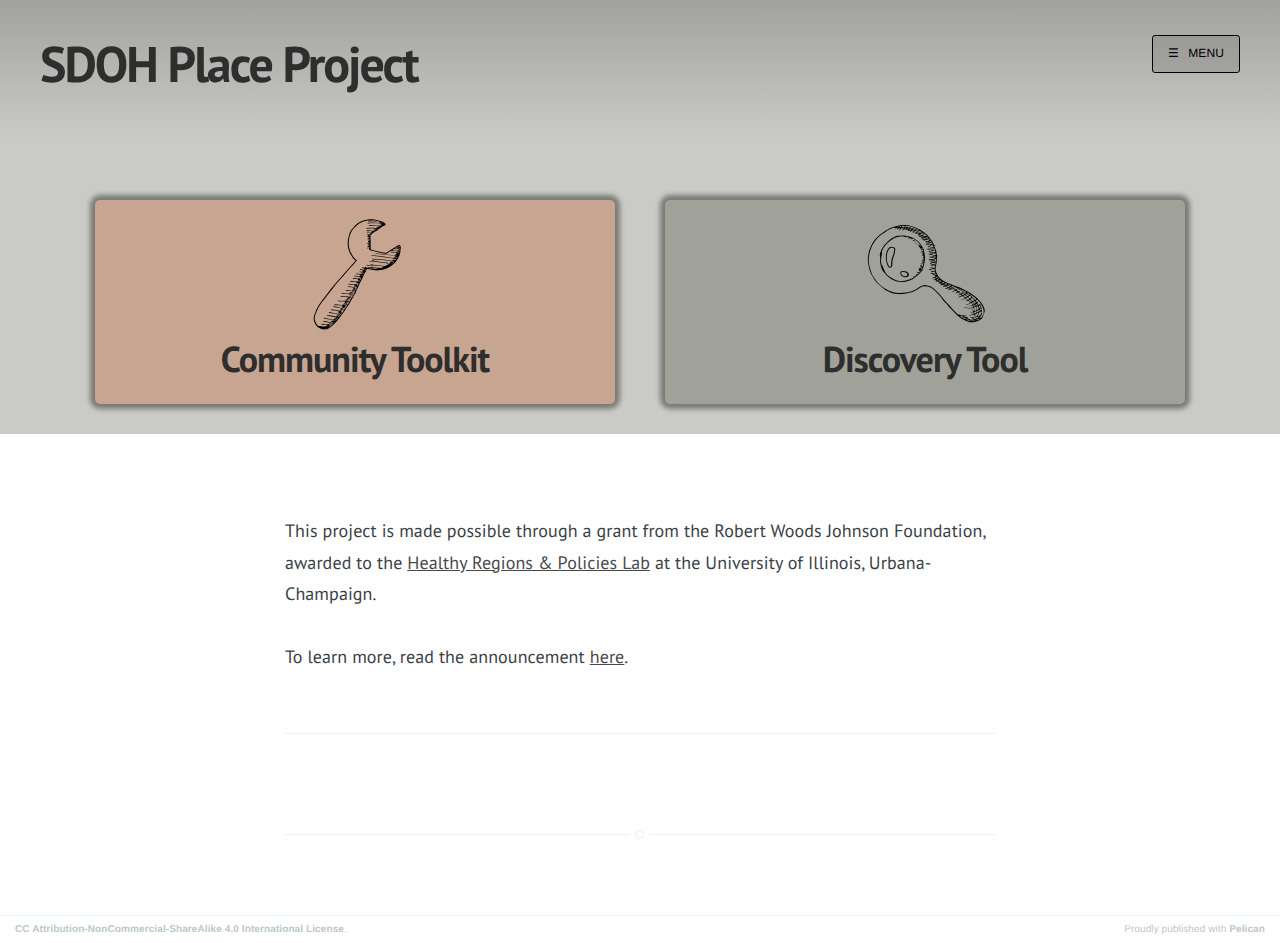
<file: index.html>
<!DOCTYPE html>
<html lang="en">
<head>
    <meta charset="utf-8">
    <title>Home</title>
    <link rel="stylesheet" type="text/css" href="https://healthyregions.github.io/sdohplace/theme/css/screen.min.css">
    <link rel="stylesheet" type="text/css" href="https://healthyregions.github.io/sdohplace/theme/css/highlight.min.css">
    <link rel="stylesheet" type="text/css" href="https://healthyregions.github.io/sdohplace/theme/css/main.css">
    <link rel="preconnect" href="https://fonts.gstatic.com" crossorigin>
    <link href="https://fonts.googleapis.com/css2?family=PT+Sans:ital,wght@0,400;0,700;1,400&display=swap" rel="stylesheet"> 
    <link rel="publisher" href="">

    <meta http-equiv="content-type" content="text/html;charset=utf-8">
    <meta name="apple-mobile-web-app-status-bar-style" content="black-translucent"/>
    <meta name="apple-mobile-web-app-capable" content="yes"/>
    <meta name="application-name" content="SDOH Place"/>
    <meta name="msapplication-starturl" content="http:https://healthyregions.github.io/sdohplace"/>
    <meta name="msapplication-tooltip" content=""/>
    <meta name="msapplication-window" content="width=1024;height=768"/>
    <meta name="msapplication-task" content="name=SDOH Place;action-uri=http:https://healthyregions.github.io/sdohplace;icon-uri=https://healthyregions.github.io/sdohplace/theme/images/favicon.ico"/>
    <meta name="msapplication-TileImage" content="https://healthyregions.github.io/sdohplace/theme/images/apple-touch-icon-144x144.png"/>
    <meta name="msapplication-TileColor" content="#1F1F21"/>
    <meta http-equiv="X-UA-Compatible" content="IE=edge,chrome=1">
    <meta http-equiv="imagetoolbar" content="no">
    <meta http-equiv="pragma" content="cache">
    <meta http-equiv="cache-control" content="cache">
    <meta http-equiv="vary" content="content-language">
    <meta http-equiv="Cache-control" content="max-age=2592000, public">
    <meta http-equiv="content-style-type" content="text/css">
    <meta name="application-name" content="SDOH Place">
    <meta name="HandheldFriendly" content="True">
    <meta name="MobileOptimized" content="320"/>
    <meta http-equiv="X-UA-Compatible" content="IE=edge">
    <meta name="viewport" content="width=device-width, initial-scale=1, maximum-scale=1">
    <meta name="apple-mobile-web-app-capable" content="yes">
    <meta name="google-site-verification" content="">
    <meta name="alexaVerifyID" content=""/>
    <meta name="wot-verification" content=""/>
    <meta name="msvalidate.01" content="" />
    <meta name="apple-mobile-web-app-status-bar-style" content="black">
    <meta name="medium" content="mult">
    <meta name="adblock" content="disable">
    <meta name="rating" content="General">
    <meta name="resource-type" content="document">
    <meta name="revisit-after" content="1 days">
    <meta name="revisit" content="1">
    <meta name="robots" content="index,follow">
    <meta name="no-email-collection" content="http://www.unspam.com/noemailcollection/">

    <link rel="shortcut icon" href="https://healthyregions.github.io/sdohplace/theme/images/favicon.ico">
</head>
<body class="home-template nav-closed" itemscope itemtype="http://schema.org/WebPage">
    <meta itemprop="name" content="SDOH Place">
    <meta itemprop="url" content="https://healthyregions.github.io/sdohplace">
    <meta itemprop="headline" content="SDOH Place || ">
    <meta itemprop="description about" content="">
    <meta itemprop="keywords" content="gnu, linux, software libre, código abierto, tecnología">
    <meta itemprop="primaryImageOfPage" content="https://healthyregions.github.io/sdohplace/theme/images/logo.png">
    <meta itemprop="inLanguage" content="es">
<nav class="nav">
    <h3 class="nav-title">Menu</h3>
    <a href="#" class="nav-close">
        <span class="hidden">Close</span>
    </a>
    <ul role="menubar">
        <li class="nav-current" role="presentation"><a  href="https://healthyregions.github.io/sdohplace" itemprop="name" itemprop="significantLink">Home</a></li>
            <li class="nav-current" role="presentation"><a  href="https://healthyregions.github.io/sdohplace/community-toolkit" itemprop="name" itemprop="significantLink">Community Toolkit</a></li>
            <li class="nav-current" role="presentation"><a  href="https://healthyregions.github.io/sdohplace/discovery-tool" itemprop="name" itemprop="significantLink">Discovery Tool</a></li>
            <!-- <li class="nav-current" role="presentation"><a  href="https://healthyregions.github.io/sdohplace/archives.html" title="SDOH Place | Archives" itemprop="name" itemprop="significantLink">Archives</a></li>         -->
    </ul>
    <!-- <a class="subscribe-button icon-feed" href='http://cloud.feedly.com/#subscription%2Ffeed%2Fhttp%3A%2F%2Ffeeds.feedburner.com%2FElBlogDeAbr4xas'  target='blank'>Subscribe</a> -->
</nav>
<span class="nav-cover"></span>    <div class="site-wrapper">

        <!-- <header class="main-header post-head " style="background-image: url(https://healthyregions.github.io/sdohplace/theme/images/banner-bg.jpg)" itemscope itemtype="http://schema.org/WPHeader"> -->
        <header class="main-header " style="background: #cacbc6;" itemscope itemtype="http://schema.org/WPHeader">
            
            <nav class="main-nav overlay clearfix">
                <div class="header-wrapper">
                    <a href="https://healthyregions.github.io/sdohplace"><h1 style="display:inline">SDOH Place Project</h1></a>
                    <a class="menu-button" href="#">
                        <span class="burger">&#9776;</span>
                        <span class="word">Menu</span>
                    </a>
                </div>
            </nav>
            <!-- <div class="vertical">
                <div class="main-header-content inner">
                    <h1 class="page-title" itemprop="headline">SDOH Place</h1>
                    <h2 class="page-description" itemprop="description"></h2>
                </div>
            </div> -->
            <div class="hero-banner">
                <div class="button-container">
                    <div class="feature" style="background: #c8a591">
                        <a href="https://healthyregions.github.io/sdohplace/community-toolkit"></a>
                        <img src="https://healthyregions.github.io/sdohplace/theme/images/noun-spanner-937070.png"></img>
                        <h2>Community Toolkit</h2>
                    </div>
                    <div class="feature" style="background: #a0a299">
                        <a href="https://healthyregions.github.io/sdohplace/discovery-tool"></a>
                        <img src="https://healthyregions.github.io/sdohplace/theme/images/noun-magnifier-997423.png"></img>
                        <h2>Discovery Tool</h2>
                    </div>
                </div>
            </div>
        </header>
<main id="content" class="content" role="main">
    <article class="post" itemscope="" itemtype="http://schema.org/BlogPosting" itemprop="blogPost">
        <section class="post-content">
<script async src="//pagead2.googlesyndication.com/pagead/js/adsbygoogle.js"></script><ins class="adsbygoogle" style="display:block" data-ad-client="ca-pub-7127443823639155" data-ad-slot="9038513565" data-ad-format="auto"></ins><script>(adsbygoogle = window.adsbygoogle || []).push({});</script>            <br/>            
            <p>This project is made possible through a grant from the Robert Woods Johnson Foundation, awarded to the <a href="https://healthyregions.org/">Healthy Regions &amp; Policies Lab</a> at the University of Illinois, Urbana-Champaign.</p>
<p>To learn more, read the announcement <a href="https://healthyregions.org/2022/11/30/new-rwjf-grant-awarded-to-support-sdoh-data-discovery-empower-community-practice/">here</a>.</p>
        </section>
        <footer class="post-footer">
<script async src="//pagead2.googlesyndication.com/pagead/js/adsbygoogle.js"></script><ins class="adsbygoogle" style="display:block" data-ad-client="ca-pub-7127443823639155" data-ad-slot="9038513565" data-ad-format="auto"></ins><script>(adsbygoogle = window.adsbygoogle || []).push({});</script>            
        </footer>
    </article>
</main>
        <footer class="site-footer clearfix" role="contentinfo" itemscope itemtype="http://schema.org/WPFooter">
            <section class="copyright">
                <a itemprop="url" href="http://creativecommons.org/licenses/by-nc-sa/4.0/" class="tooltip" data-tooltip="CC BY-NC-SA" target="_blank">
                CC Attribution-NonCommercial-ShareAlike 4.0 International License</a>.
            </section>
            <section class="poweredby">Proudly published with <a href="https://getpelican.org">Pelican</a></section>
        </footer>
    </div>
    <script type="text/javascript" src="https://healthyregions.github.io/sdohplace/theme/js/jquery-1.11.2.min.js"></script>
    <script type="text/javascript" src="https://healthyregions.github.io/sdohplace/theme/js/jquery.fitvids.min.js"></script>
    <script type="text/javascript" src="https://healthyregions.github.io/sdohplace/theme/js/index.min.js"></script>
    <script>twemoji.parse(document, {"size":16});</script>
</body>
</html>
</file>
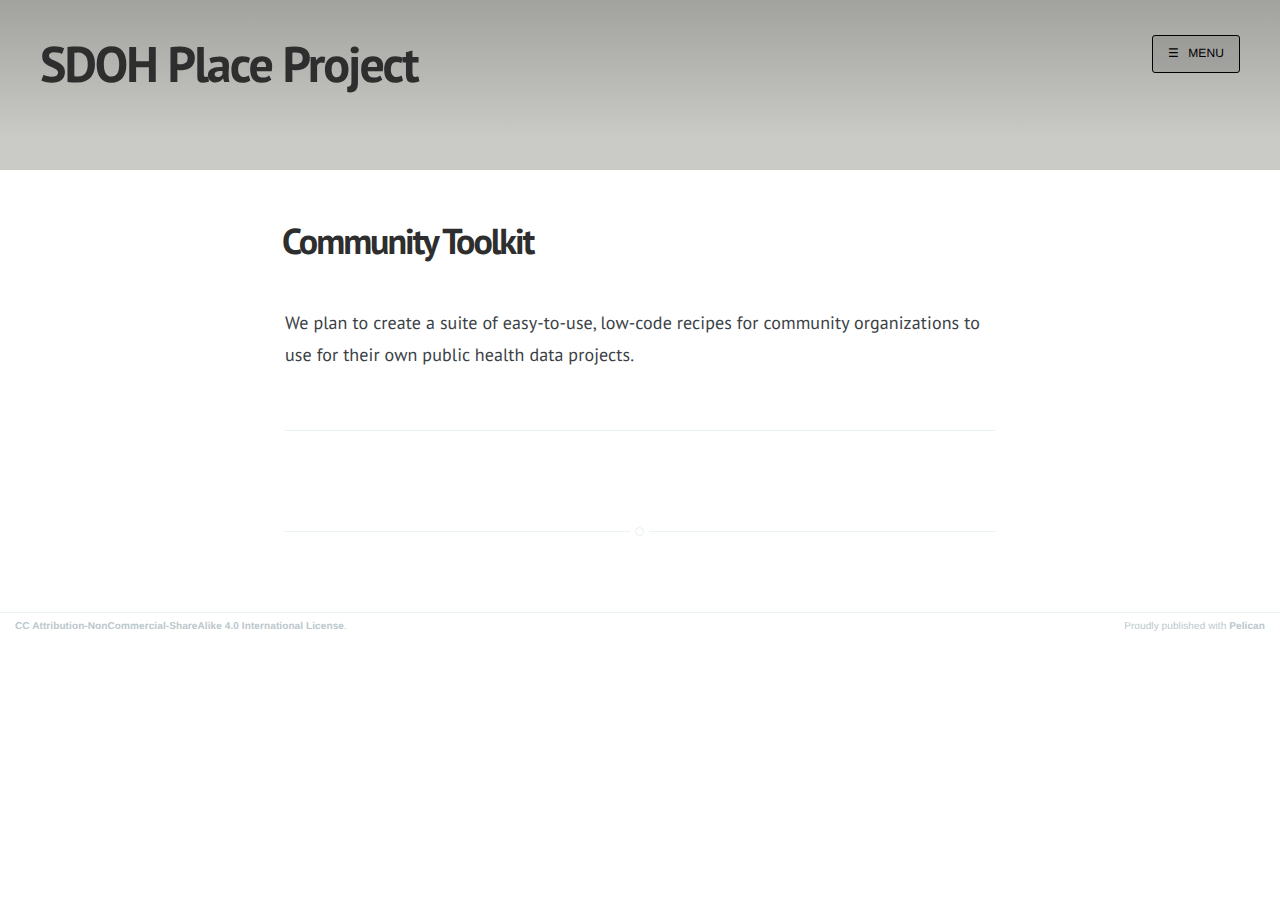
<file: community-toolkit/index.html>
<!DOCTYPE html>
<html lang="en">
<head>
    <meta charset="utf-8">
    <title>Community Toolkit</title>
    <link rel="stylesheet" type="text/css" href="https://healthyregions.github.io/sdohplace/theme/css/screen.min.css">
    <link rel="stylesheet" type="text/css" href="https://healthyregions.github.io/sdohplace/theme/css/highlight.min.css">
    <link rel="stylesheet" type="text/css" href="https://healthyregions.github.io/sdohplace/theme/css/main.css">
    <link rel="preconnect" href="https://fonts.gstatic.com" crossorigin>
    <link href="https://fonts.googleapis.com/css2?family=PT+Sans:ital,wght@0,400;0,700;1,400&display=swap" rel="stylesheet"> 
    <link rel="publisher" href="">

    <meta http-equiv="content-type" content="text/html;charset=utf-8">
    <meta name="apple-mobile-web-app-status-bar-style" content="black-translucent"/>
    <meta name="apple-mobile-web-app-capable" content="yes"/>
    <meta name="application-name" content="SDOH Place"/>
    <meta name="msapplication-starturl" content="http:https://healthyregions.github.io/sdohplace"/>
    <meta name="msapplication-tooltip" content=""/>
    <meta name="msapplication-window" content="width=1024;height=768"/>
    <meta name="msapplication-task" content="name=SDOH Place;action-uri=http:https://healthyregions.github.io/sdohplace;icon-uri=https://healthyregions.github.io/sdohplace/theme/images/favicon.ico"/>
    <meta name="msapplication-TileImage" content="https://healthyregions.github.io/sdohplace/theme/images/apple-touch-icon-144x144.png"/>
    <meta name="msapplication-TileColor" content="#1F1F21"/>
    <meta http-equiv="X-UA-Compatible" content="IE=edge,chrome=1">
    <meta http-equiv="imagetoolbar" content="no">
    <meta http-equiv="pragma" content="cache">
    <meta http-equiv="cache-control" content="cache">
    <meta http-equiv="vary" content="content-language">
    <meta http-equiv="Cache-control" content="max-age=2592000, public">
    <meta http-equiv="content-style-type" content="text/css">
    <meta name="application-name" content="SDOH Place">
    <meta name="HandheldFriendly" content="True">
    <meta name="MobileOptimized" content="320"/>
    <meta http-equiv="X-UA-Compatible" content="IE=edge">
    <meta name="viewport" content="width=device-width, initial-scale=1, maximum-scale=1">
    <meta name="apple-mobile-web-app-capable" content="yes">
    <meta name="google-site-verification" content="">
    <meta name="alexaVerifyID" content=""/>
    <meta name="wot-verification" content=""/>
    <meta name="msvalidate.01" content="" />
    <meta name="apple-mobile-web-app-status-bar-style" content="black">
    <meta name="medium" content="mult">
    <meta name="adblock" content="disable">
    <meta name="rating" content="General">
    <meta name="resource-type" content="document">
    <meta name="revisit-after" content="1 days">
    <meta name="revisit" content="1">
    <meta name="robots" content="index,follow">
    <meta name="no-email-collection" content="http://www.unspam.com/noemailcollection/">

    <link rel="shortcut icon" href="https://healthyregions.github.io/sdohplace/theme/images/favicon.ico">
</head>
<body class="home-template nav-closed" itemscope itemtype="http://schema.org/WebPage">
    <meta itemprop="name" content="SDOH Place">
    <meta itemprop="url" content="https://healthyregions.github.io/sdohplace">
    <meta itemprop="headline" content="SDOH Place || ">
    <meta itemprop="description about" content="">
    <meta itemprop="keywords" content="gnu, linux, software libre, código abierto, tecnología">
    <meta itemprop="primaryImageOfPage" content="https://healthyregions.github.io/sdohplace/theme/images/logo.png">
    <meta itemprop="inLanguage" content="es">
<nav class="nav">
    <h3 class="nav-title">Menu</h3>
    <a href="#" class="nav-close">
        <span class="hidden">Close</span>
    </a>
    <ul role="menubar">
        <li class="nav-current" role="presentation"><a  href="https://healthyregions.github.io/sdohplace" itemprop="name" itemprop="significantLink">Home</a></li>
            <li class="nav-current" role="presentation"><a  href="https://healthyregions.github.io/sdohplace/community-toolkit" itemprop="name" itemprop="significantLink">Community Toolkit</a></li>
            <li class="nav-current" role="presentation"><a  href="https://healthyregions.github.io/sdohplace/discovery-tool" itemprop="name" itemprop="significantLink">Discovery Tool</a></li>
            <!-- <li class="nav-current" role="presentation"><a  href="https://healthyregions.github.io/sdohplace/archives.html" title="SDOH Place | Archives" itemprop="name" itemprop="significantLink">Archives</a></li>         -->
    </ul>
    <!-- <a class="subscribe-button icon-feed" href='http://cloud.feedly.com/#subscription%2Ffeed%2Fhttp%3A%2F%2Ffeeds.feedburner.com%2FElBlogDeAbr4xas'  target='blank'>Subscribe</a> -->
</nav>
<span class="nav-cover"></span>    <div class="site-wrapper">

        <!-- <header class="main-header post-head " style="background-image: url(https://healthyregions.github.io/sdohplace/theme/images/banner-bg.jpg)" itemscope itemtype="http://schema.org/WPHeader"> -->
        <header class="main-header " style="background: #cacbc6;" itemscope itemtype="http://schema.org/WPHeader">
            
            <nav class="main-nav overlay clearfix">
                <div class="header-wrapper">
                    <a href="https://healthyregions.github.io/sdohplace"><h1 style="display:inline">SDOH Place Project</h1></a>
                    <a class="menu-button" href="#">
                        <span class="burger">&#9776;</span>
                        <span class="word">Menu</span>
                    </a>
                </div>
            </nav>
            <!-- <div class="vertical">
                <div class="main-header-content inner">
                    <h1 class="page-title" itemprop="headline">SDOH Place</h1>
                    <h2 class="page-description" itemprop="description"></h2>
                </div>
            </div> -->
        </header>
<main id="content" class="content" role="main">
    <article class="post" itemscope="" itemtype="http://schema.org/BlogPosting" itemprop="blogPost">
        <header class="post-header">
            <h1 class="post-title" itemprop="headline">Community Toolkit</h1>
        </header>
        <section class="post-content">
<script async src="//pagead2.googlesyndication.com/pagead/js/adsbygoogle.js"></script><ins class="adsbygoogle" style="display:block" data-ad-client="ca-pub-7127443823639155" data-ad-slot="9038513565" data-ad-format="auto"></ins><script>(adsbygoogle = window.adsbygoogle || []).push({});</script>            <br/>            
            <p>We plan to create a suite of easy-to-use, low-code recipes for community organizations to use for their own public health data projects.</p>
        </section>
        <footer class="post-footer">
<script async src="//pagead2.googlesyndication.com/pagead/js/adsbygoogle.js"></script><ins class="adsbygoogle" style="display:block" data-ad-client="ca-pub-7127443823639155" data-ad-slot="9038513565" data-ad-format="auto"></ins><script>(adsbygoogle = window.adsbygoogle || []).push({});</script>            
        </footer>
    </article>
</main>
        <footer class="site-footer clearfix" role="contentinfo" itemscope itemtype="http://schema.org/WPFooter">
            <section class="copyright">
                <a itemprop="url" href="http://creativecommons.org/licenses/by-nc-sa/4.0/" class="tooltip" data-tooltip="CC BY-NC-SA" target="_blank">
                CC Attribution-NonCommercial-ShareAlike 4.0 International License</a>.
            </section>
            <section class="poweredby">Proudly published with <a href="https://getpelican.org">Pelican</a></section>
        </footer>
    </div>
    <script type="text/javascript" src="https://healthyregions.github.io/sdohplace/theme/js/jquery-1.11.2.min.js"></script>
    <script type="text/javascript" src="https://healthyregions.github.io/sdohplace/theme/js/jquery.fitvids.min.js"></script>
    <script type="text/javascript" src="https://healthyregions.github.io/sdohplace/theme/js/index.min.js"></script>
    <script>twemoji.parse(document, {"size":16});</script>
</body>
</html>
</file>
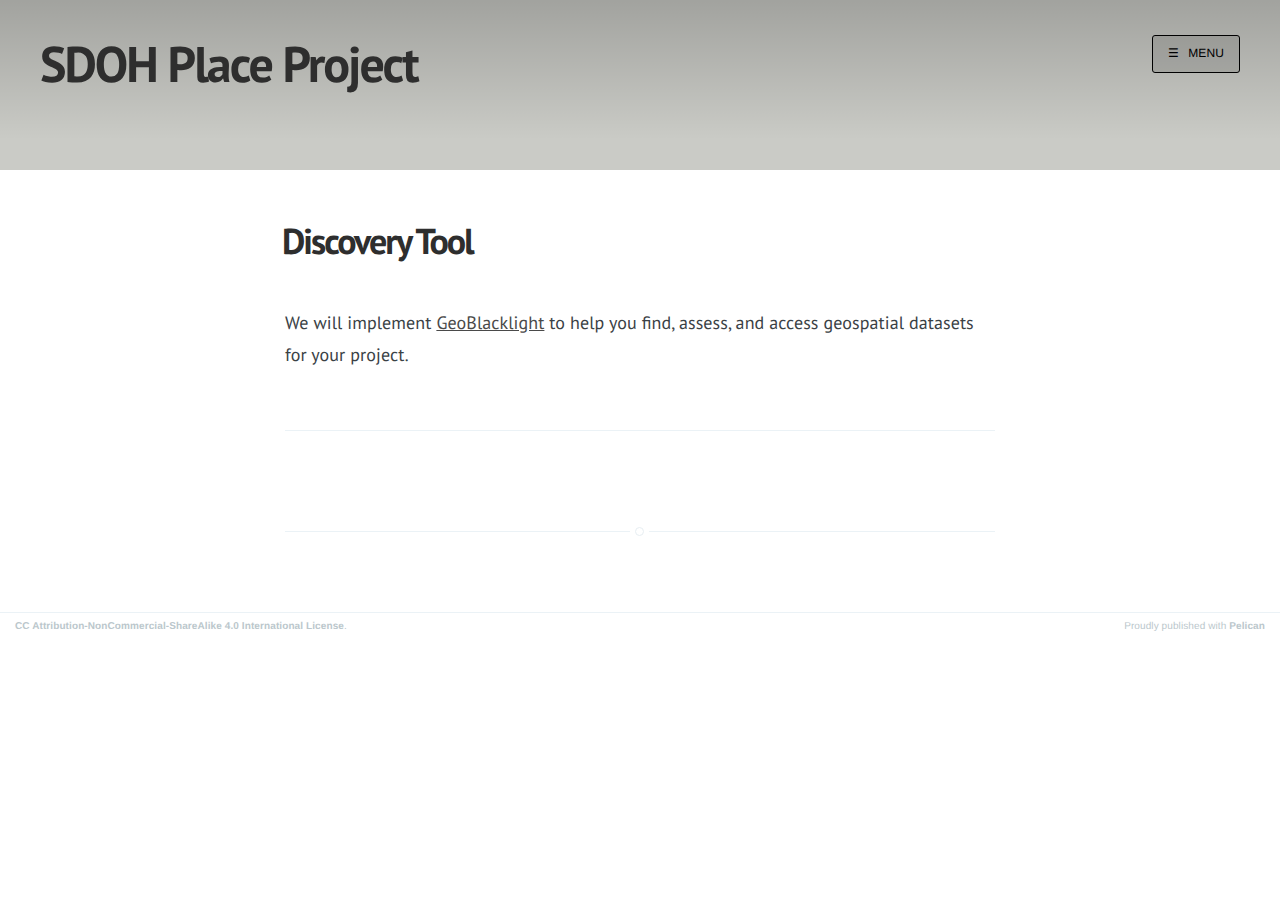
<file: discovery-tool/index.html>
<!DOCTYPE html>
<html lang="en">
<head>
    <meta charset="utf-8">
    <title>Discovery Tool</title>
    <link rel="stylesheet" type="text/css" href="https://healthyregions.github.io/sdohplace/theme/css/screen.min.css">
    <link rel="stylesheet" type="text/css" href="https://healthyregions.github.io/sdohplace/theme/css/highlight.min.css">
    <link rel="stylesheet" type="text/css" href="https://healthyregions.github.io/sdohplace/theme/css/main.css">
    <link rel="preconnect" href="https://fonts.gstatic.com" crossorigin>
    <link href="https://fonts.googleapis.com/css2?family=PT+Sans:ital,wght@0,400;0,700;1,400&display=swap" rel="stylesheet"> 
    <link rel="publisher" href="">

    <meta http-equiv="content-type" content="text/html;charset=utf-8">
    <meta name="apple-mobile-web-app-status-bar-style" content="black-translucent"/>
    <meta name="apple-mobile-web-app-capable" content="yes"/>
    <meta name="application-name" content="SDOH Place"/>
    <meta name="msapplication-starturl" content="http:https://healthyregions.github.io/sdohplace"/>
    <meta name="msapplication-tooltip" content=""/>
    <meta name="msapplication-window" content="width=1024;height=768"/>
    <meta name="msapplication-task" content="name=SDOH Place;action-uri=http:https://healthyregions.github.io/sdohplace;icon-uri=https://healthyregions.github.io/sdohplace/theme/images/favicon.ico"/>
    <meta name="msapplication-TileImage" content="https://healthyregions.github.io/sdohplace/theme/images/apple-touch-icon-144x144.png"/>
    <meta name="msapplication-TileColor" content="#1F1F21"/>
    <meta http-equiv="X-UA-Compatible" content="IE=edge,chrome=1">
    <meta http-equiv="imagetoolbar" content="no">
    <meta http-equiv="pragma" content="cache">
    <meta http-equiv="cache-control" content="cache">
    <meta http-equiv="vary" content="content-language">
    <meta http-equiv="Cache-control" content="max-age=2592000, public">
    <meta http-equiv="content-style-type" content="text/css">
    <meta name="application-name" content="SDOH Place">
    <meta name="HandheldFriendly" content="True">
    <meta name="MobileOptimized" content="320"/>
    <meta http-equiv="X-UA-Compatible" content="IE=edge">
    <meta name="viewport" content="width=device-width, initial-scale=1, maximum-scale=1">
    <meta name="apple-mobile-web-app-capable" content="yes">
    <meta name="google-site-verification" content="">
    <meta name="alexaVerifyID" content=""/>
    <meta name="wot-verification" content=""/>
    <meta name="msvalidate.01" content="" />
    <meta name="apple-mobile-web-app-status-bar-style" content="black">
    <meta name="medium" content="mult">
    <meta name="adblock" content="disable">
    <meta name="rating" content="General">
    <meta name="resource-type" content="document">
    <meta name="revisit-after" content="1 days">
    <meta name="revisit" content="1">
    <meta name="robots" content="index,follow">
    <meta name="no-email-collection" content="http://www.unspam.com/noemailcollection/">

    <link rel="shortcut icon" href="https://healthyregions.github.io/sdohplace/theme/images/favicon.ico">
</head>
<body class="home-template nav-closed" itemscope itemtype="http://schema.org/WebPage">
    <meta itemprop="name" content="SDOH Place">
    <meta itemprop="url" content="https://healthyregions.github.io/sdohplace">
    <meta itemprop="headline" content="SDOH Place || ">
    <meta itemprop="description about" content="">
    <meta itemprop="keywords" content="gnu, linux, software libre, código abierto, tecnología">
    <meta itemprop="primaryImageOfPage" content="https://healthyregions.github.io/sdohplace/theme/images/logo.png">
    <meta itemprop="inLanguage" content="es">
<nav class="nav">
    <h3 class="nav-title">Menu</h3>
    <a href="#" class="nav-close">
        <span class="hidden">Close</span>
    </a>
    <ul role="menubar">
        <li class="nav-current" role="presentation"><a  href="https://healthyregions.github.io/sdohplace" itemprop="name" itemprop="significantLink">Home</a></li>
            <li class="nav-current" role="presentation"><a  href="https://healthyregions.github.io/sdohplace/community-toolkit" itemprop="name" itemprop="significantLink">Community Toolkit</a></li>
            <li class="nav-current" role="presentation"><a  href="https://healthyregions.github.io/sdohplace/discovery-tool" itemprop="name" itemprop="significantLink">Discovery Tool</a></li>
            <!-- <li class="nav-current" role="presentation"><a  href="https://healthyregions.github.io/sdohplace/archives.html" title="SDOH Place | Archives" itemprop="name" itemprop="significantLink">Archives</a></li>         -->
    </ul>
    <!-- <a class="subscribe-button icon-feed" href='http://cloud.feedly.com/#subscription%2Ffeed%2Fhttp%3A%2F%2Ffeeds.feedburner.com%2FElBlogDeAbr4xas'  target='blank'>Subscribe</a> -->
</nav>
<span class="nav-cover"></span>    <div class="site-wrapper">

        <!-- <header class="main-header post-head " style="background-image: url(https://healthyregions.github.io/sdohplace/theme/images/banner-bg.jpg)" itemscope itemtype="http://schema.org/WPHeader"> -->
        <header class="main-header " style="background: #cacbc6;" itemscope itemtype="http://schema.org/WPHeader">
            
            <nav class="main-nav overlay clearfix">
                <div class="header-wrapper">
                    <a href="https://healthyregions.github.io/sdohplace"><h1 style="display:inline">SDOH Place Project</h1></a>
                    <a class="menu-button" href="#">
                        <span class="burger">&#9776;</span>
                        <span class="word">Menu</span>
                    </a>
                </div>
            </nav>
            <!-- <div class="vertical">
                <div class="main-header-content inner">
                    <h1 class="page-title" itemprop="headline">SDOH Place</h1>
                    <h2 class="page-description" itemprop="description"></h2>
                </div>
            </div> -->
        </header>
<main id="content" class="content" role="main">
    <article class="post" itemscope="" itemtype="http://schema.org/BlogPosting" itemprop="blogPost">
        <header class="post-header">
            <h1 class="post-title" itemprop="headline">Discovery Tool</h1>
        </header>
        <section class="post-content">
<script async src="//pagead2.googlesyndication.com/pagead/js/adsbygoogle.js"></script><ins class="adsbygoogle" style="display:block" data-ad-client="ca-pub-7127443823639155" data-ad-slot="9038513565" data-ad-format="auto"></ins><script>(adsbygoogle = window.adsbygoogle || []).push({});</script>            <br/>            
            <p>We will implement <a href="https://geoblacklight.org">GeoBlacklight</a> to help you find, assess, and access geospatial datasets for your project.</p>
        </section>
        <footer class="post-footer">
<script async src="//pagead2.googlesyndication.com/pagead/js/adsbygoogle.js"></script><ins class="adsbygoogle" style="display:block" data-ad-client="ca-pub-7127443823639155" data-ad-slot="9038513565" data-ad-format="auto"></ins><script>(adsbygoogle = window.adsbygoogle || []).push({});</script>            
        </footer>
    </article>
</main>
        <footer class="site-footer clearfix" role="contentinfo" itemscope itemtype="http://schema.org/WPFooter">
            <section class="copyright">
                <a itemprop="url" href="http://creativecommons.org/licenses/by-nc-sa/4.0/" class="tooltip" data-tooltip="CC BY-NC-SA" target="_blank">
                CC Attribution-NonCommercial-ShareAlike 4.0 International License</a>.
            </section>
            <section class="poweredby">Proudly published with <a href="https://getpelican.org">Pelican</a></section>
        </footer>
    </div>
    <script type="text/javascript" src="https://healthyregions.github.io/sdohplace/theme/js/jquery-1.11.2.min.js"></script>
    <script type="text/javascript" src="https://healthyregions.github.io/sdohplace/theme/js/jquery.fitvids.min.js"></script>
    <script type="text/javascript" src="https://healthyregions.github.io/sdohplace/theme/js/index.min.js"></script>
    <script>twemoji.parse(document, {"size":16});</script>
</body>
</html>
</file>
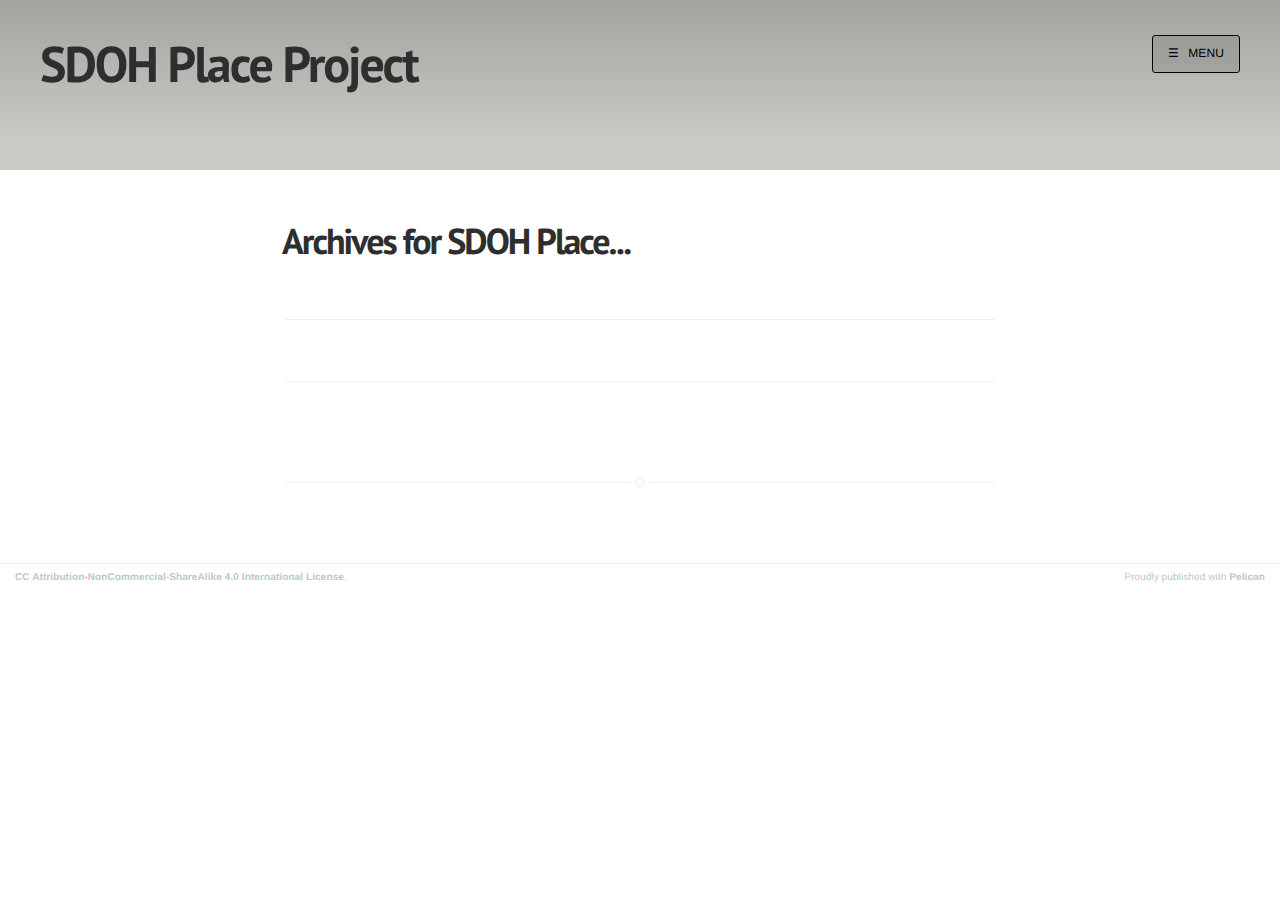
<file: archives.html>
<!DOCTYPE html>
<html lang="en">
<head>
    <meta charset="utf-8">
    <title>SDOH Place</title>
    <link rel="stylesheet" type="text/css" href="https://healthyregions.github.io/sdohplace/theme/css/screen.min.css">
    <link rel="stylesheet" type="text/css" href="https://healthyregions.github.io/sdohplace/theme/css/highlight.min.css">
    <link rel="stylesheet" type="text/css" href="https://healthyregions.github.io/sdohplace/theme/css/main.css">
    <link rel="preconnect" href="https://fonts.gstatic.com" crossorigin>
    <link href="https://fonts.googleapis.com/css2?family=PT+Sans:ital,wght@0,400;0,700;1,400&display=swap" rel="stylesheet"> 
    <link rel="publisher" href="">

    <meta http-equiv="content-type" content="text/html;charset=utf-8">
    <meta name="apple-mobile-web-app-status-bar-style" content="black-translucent"/>
    <meta name="apple-mobile-web-app-capable" content="yes"/>
    <meta name="application-name" content="SDOH Place"/>
    <meta name="msapplication-starturl" content="http:https://healthyregions.github.io/sdohplace"/>
    <meta name="msapplication-tooltip" content=""/>
    <meta name="msapplication-window" content="width=1024;height=768"/>
    <meta name="msapplication-task" content="name=SDOH Place;action-uri=http:https://healthyregions.github.io/sdohplace;icon-uri=https://healthyregions.github.io/sdohplace/theme/images/favicon.ico"/>
    <meta name="msapplication-TileImage" content="https://healthyregions.github.io/sdohplace/theme/images/apple-touch-icon-144x144.png"/>
    <meta name="msapplication-TileColor" content="#1F1F21"/>
    <meta http-equiv="X-UA-Compatible" content="IE=edge,chrome=1">
    <meta http-equiv="imagetoolbar" content="no">
    <meta http-equiv="pragma" content="cache">
    <meta http-equiv="cache-control" content="cache">
    <meta http-equiv="vary" content="content-language">
    <meta http-equiv="Cache-control" content="max-age=2592000, public">
    <meta http-equiv="content-style-type" content="text/css">
    <meta name="application-name" content="SDOH Place">
    <meta name="HandheldFriendly" content="True">
    <meta name="MobileOptimized" content="320"/>
    <meta http-equiv="X-UA-Compatible" content="IE=edge">
    <meta name="viewport" content="width=device-width, initial-scale=1, maximum-scale=1">
    <meta name="apple-mobile-web-app-capable" content="yes">
    <meta name="google-site-verification" content="">
    <meta name="alexaVerifyID" content=""/>
    <meta name="wot-verification" content=""/>
    <meta name="msvalidate.01" content="" />
    <meta name="apple-mobile-web-app-status-bar-style" content="black">
    <meta name="medium" content="mult">
    <meta name="adblock" content="disable">
    <meta name="rating" content="General">
    <meta name="resource-type" content="document">
    <meta name="revisit-after" content="1 days">
    <meta name="revisit" content="1">
    <meta name="robots" content="index,follow">
    <meta name="no-email-collection" content="http://www.unspam.com/noemailcollection/">

    <link rel="shortcut icon" href="https://healthyregions.github.io/sdohplace/theme/images/favicon.ico">
</head>
<body class="home-template nav-closed" itemscope itemtype="http://schema.org/WebPage">
    <meta itemprop="name" content="SDOH Place">
    <meta itemprop="url" content="https://healthyregions.github.io/sdohplace">
    <meta itemprop="headline" content="SDOH Place || ">
    <meta itemprop="description about" content="">
    <meta itemprop="keywords" content="gnu, linux, software libre, código abierto, tecnología">
    <meta itemprop="primaryImageOfPage" content="https://healthyregions.github.io/sdohplace/theme/images/logo.png">
    <meta itemprop="inLanguage" content="es">
<nav class="nav">
    <h3 class="nav-title">Menu</h3>
    <a href="#" class="nav-close">
        <span class="hidden">Close</span>
    </a>
    <ul role="menubar">
        <li class="nav-current" role="presentation"><a  href="https://healthyregions.github.io/sdohplace" itemprop="name" itemprop="significantLink">Home</a></li>
            <li class="nav-current" role="presentation"><a  href="https://healthyregions.github.io/sdohplace/community-toolkit" itemprop="name" itemprop="significantLink">Community Toolkit</a></li>
            <li class="nav-current" role="presentation"><a  href="https://healthyregions.github.io/sdohplace/discovery-tool" itemprop="name" itemprop="significantLink">Discovery Tool</a></li>
            <!-- <li class="nav-current" role="presentation"><a  href="https://healthyregions.github.io/sdohplace/archives.html" title="SDOH Place | Archives" itemprop="name" itemprop="significantLink">Archives</a></li>         -->
    </ul>
    <!-- <a class="subscribe-button icon-feed" href='http://cloud.feedly.com/#subscription%2Ffeed%2Fhttp%3A%2F%2Ffeeds.feedburner.com%2FElBlogDeAbr4xas'  target='blank'>Subscribe</a> -->
</nav>
<span class="nav-cover"></span>    <div class="site-wrapper">

        <!-- <header class="main-header " style="background-image: url(https://healthyregions.github.io/sdohplace/theme/images/banner-bg.jpg)" itemscope itemtype="http://schema.org/WPHeader"> -->
        <header class="main-header " style="background: #cacbc6;" itemscope itemtype="http://schema.org/WPHeader">
            
            <nav class="main-nav overlay clearfix">
                <div class="header-wrapper">
                    <a href="https://healthyregions.github.io/sdohplace"><h1 style="display:inline">SDOH Place Project</h1></a>
                    <a class="menu-button" href="#">
                        <span class="burger">&#9776;</span>
                        <span class="word">Menu</span>
                    </a>
                </div>
            </nav>
            <!-- <div class="vertical">
                <div class="main-header-content inner">
                    <h1 class="page-title" itemprop="headline">SDOH Place</h1>
                    <h2 class="page-description" itemprop="description"></h2>
                </div>
            </div> -->
        </header>
<main id="content" class="content" role="main">
    <article class="post" itemscope="" itemtype="http://schema.org/BlogPosting" itemprop="blogPost">
        <header class="post-header">
            <h1 class="post-title" itemprop="headline">Archives for SDOH Place...</h1>         
        </header>
        <section class="post-content">
            <div itemprop="text">
            
            </div>
        <hr>
    </section>
        <footer class="post-footer">
<script async src="//pagead2.googlesyndication.com/pagead/js/adsbygoogle.js"></script><ins class="adsbygoogle" style="display:block" data-ad-client="ca-pub-7127443823639155" data-ad-slot="9038513565" data-ad-format="auto"></ins><script>(adsbygoogle = window.adsbygoogle || []).push({});</script>            
        </footer>        
    </article>
</main>
        <footer class="site-footer clearfix" role="contentinfo" itemscope itemtype="http://schema.org/WPFooter">
            <section class="copyright">
                <a itemprop="url" href="http://creativecommons.org/licenses/by-nc-sa/4.0/" class="tooltip" data-tooltip="CC BY-NC-SA" target="_blank">
                CC Attribution-NonCommercial-ShareAlike 4.0 International License</a>.
            </section>
            <section class="poweredby">Proudly published with <a href="https://getpelican.org">Pelican</a></section>
        </footer>
    </div>
    <script type="text/javascript" src="https://healthyregions.github.io/sdohplace/theme/js/jquery-1.11.2.min.js"></script>
    <script type="text/javascript" src="https://healthyregions.github.io/sdohplace/theme/js/jquery.fitvids.min.js"></script>
    <script type="text/javascript" src="https://healthyregions.github.io/sdohplace/theme/js/index.min.js"></script>
    <script>twemoji.parse(document, {"size":16});</script>
</body>
</html>
</file>
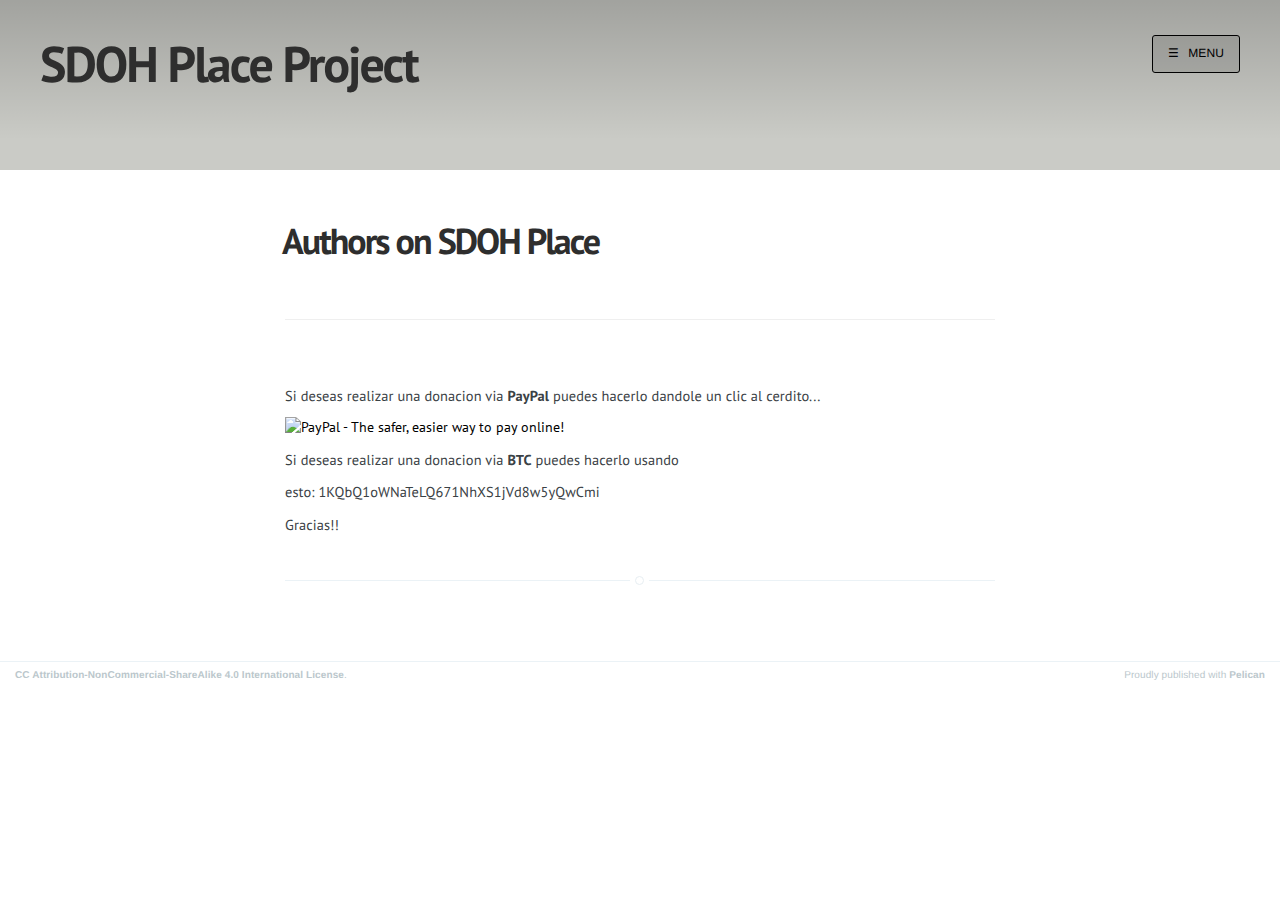
<file: authors.html>
<!DOCTYPE html>
<html lang="en">
<head>
    <meta charset="utf-8">
    <title>SDOH Place - Authors</title>
    <link rel="stylesheet" type="text/css" href="https://healthyregions.github.io/sdohplace/theme/css/screen.min.css">
    <link rel="stylesheet" type="text/css" href="https://healthyregions.github.io/sdohplace/theme/css/highlight.min.css">
    <link rel="stylesheet" type="text/css" href="https://healthyregions.github.io/sdohplace/theme/css/main.css">
    <link rel="preconnect" href="https://fonts.gstatic.com" crossorigin>
    <link href="https://fonts.googleapis.com/css2?family=PT+Sans:ital,wght@0,400;0,700;1,400&display=swap" rel="stylesheet"> 
    <link rel="publisher" href="">

    <meta http-equiv="content-type" content="text/html;charset=utf-8">
    <meta name="apple-mobile-web-app-status-bar-style" content="black-translucent"/>
    <meta name="apple-mobile-web-app-capable" content="yes"/>
    <meta name="application-name" content="SDOH Place"/>
    <meta name="msapplication-starturl" content="http:https://healthyregions.github.io/sdohplace"/>
    <meta name="msapplication-tooltip" content=""/>
    <meta name="msapplication-window" content="width=1024;height=768"/>
    <meta name="msapplication-task" content="name=SDOH Place;action-uri=http:https://healthyregions.github.io/sdohplace;icon-uri=https://healthyregions.github.io/sdohplace/theme/images/favicon.ico"/>
    <meta name="msapplication-TileImage" content="https://healthyregions.github.io/sdohplace/theme/images/apple-touch-icon-144x144.png"/>
    <meta name="msapplication-TileColor" content="#1F1F21"/>
    <meta http-equiv="X-UA-Compatible" content="IE=edge,chrome=1">
    <meta http-equiv="imagetoolbar" content="no">
    <meta http-equiv="pragma" content="cache">
    <meta http-equiv="cache-control" content="cache">
    <meta http-equiv="vary" content="content-language">
    <meta http-equiv="Cache-control" content="max-age=2592000, public">
    <meta http-equiv="content-style-type" content="text/css">
    <meta name="application-name" content="SDOH Place">
    <meta name="HandheldFriendly" content="True">
    <meta name="MobileOptimized" content="320"/>
    <meta http-equiv="X-UA-Compatible" content="IE=edge">
    <meta name="viewport" content="width=device-width, initial-scale=1, maximum-scale=1">
    <meta name="apple-mobile-web-app-capable" content="yes">
    <meta name="google-site-verification" content="">
    <meta name="alexaVerifyID" content=""/>
    <meta name="wot-verification" content=""/>
    <meta name="msvalidate.01" content="" />
    <meta name="apple-mobile-web-app-status-bar-style" content="black">
    <meta name="medium" content="mult">
    <meta name="adblock" content="disable">
    <meta name="rating" content="General">
    <meta name="resource-type" content="document">
    <meta name="revisit-after" content="1 days">
    <meta name="revisit" content="1">
    <meta name="robots" content="index,follow">
    <meta name="no-email-collection" content="http://www.unspam.com/noemailcollection/">

    <link rel="shortcut icon" href="https://healthyregions.github.io/sdohplace/theme/images/favicon.ico">
</head>
<body class="home-template nav-closed" itemscope itemtype="http://schema.org/WebPage">
    <meta itemprop="name" content="SDOH Place">
    <meta itemprop="url" content="https://healthyregions.github.io/sdohplace">
    <meta itemprop="headline" content="SDOH Place || ">
    <meta itemprop="description about" content="">
    <meta itemprop="keywords" content="gnu, linux, software libre, código abierto, tecnología">
    <meta itemprop="primaryImageOfPage" content="https://healthyregions.github.io/sdohplace/theme/images/logo.png">
    <meta itemprop="inLanguage" content="es">
<nav class="nav">
    <h3 class="nav-title">Menu</h3>
    <a href="#" class="nav-close">
        <span class="hidden">Close</span>
    </a>
    <ul role="menubar">
        <li class="nav-current" role="presentation"><a  href="https://healthyregions.github.io/sdohplace" itemprop="name" itemprop="significantLink">Home</a></li>
            <li class="nav-current" role="presentation"><a  href="https://healthyregions.github.io/sdohplace/community-toolkit" itemprop="name" itemprop="significantLink">Community Toolkit</a></li>
            <li class="nav-current" role="presentation"><a  href="https://healthyregions.github.io/sdohplace/discovery-tool" itemprop="name" itemprop="significantLink">Discovery Tool</a></li>
            <!-- <li class="nav-current" role="presentation"><a  href="https://healthyregions.github.io/sdohplace/archives.html" title="SDOH Place | Archives" itemprop="name" itemprop="significantLink">Archives</a></li>         -->
    </ul>
    <!-- <a class="subscribe-button icon-feed" href='http://cloud.feedly.com/#subscription%2Ffeed%2Fhttp%3A%2F%2Ffeeds.feedburner.com%2FElBlogDeAbr4xas'  target='blank'>Subscribe</a> -->
</nav>
<span class="nav-cover"></span>    <div class="site-wrapper">

        <!-- <header class="main-header " style="background-image: url(https://healthyregions.github.io/sdohplace/theme/images/banner-bg.jpg)" itemscope itemtype="http://schema.org/WPHeader"> -->
        <header class="main-header " style="background: #cacbc6;" itemscope itemtype="http://schema.org/WPHeader">
            
            <nav class="main-nav overlay clearfix">
                <div class="header-wrapper">
                    <a href="https://healthyregions.github.io/sdohplace"><h1 style="display:inline">SDOH Place Project</h1></a>
                    <a class="menu-button" href="#">
                        <span class="burger">&#9776;</span>
                        <span class="word">Menu</span>
                    </a>
                </div>
            </nav>
            <!-- <div class="vertical">
                <div class="main-header-content inner">
                    <h1 class="page-title" itemprop="headline">SDOH Place</h1>
                    <h2 class="page-description" itemprop="description"></h2>
                </div>
            </div> -->
        </header>
<article class="post" itemscope="" itemtype="http://schema.org/BlogPosting" itemprop="blogPost">
    <header>
        <h1 class="post-title" itemprop="headline">Authors on SDOH Place</h1>       
    </header>
    <section class="post-content">
        <div itemprop="text">
            <ul>            </ul>
        </div>
        <hr>
<small>Si deseas realizar una donacion via <strong>PayPal</strong> puedes hacerlo dandole un clic al cerdito...<form class="text-center" action="https://www.paypal.com/cgi-bin/webscr" method="post" target="_blank"><input type="hidden" name="cmd" value="_s-xclick"><input type="hidden" name="hosted_button_id" value="RKG8G3ABP4XSW"><input type="image" src="https://healthyregions.github.io/sdohplace/theme/images/1412723932_money_box.svg" border="0" name="submit" alt="PayPal - The safer, easier way to pay online!"></form>Si deseas realizar una donacion via <strong>BTC</strong> puedes hacerlo usando<br/>esto: 1KQbQ1oWNaTeLQ671NhXS1jVd8w5yQwCmi <br/>Gracias!!</small>    </section>
<script async src="//pagead2.googlesyndication.com/pagead/js/adsbygoogle.js"></script><ins class="adsbygoogle" style="display:block" data-ad-client="ca-pub-7127443823639155" data-ad-slot="9038513565" data-ad-format="auto"></ins><script>(adsbygoogle = window.adsbygoogle || []).push({});</script></article>
        <footer class="site-footer clearfix" role="contentinfo" itemscope itemtype="http://schema.org/WPFooter">
            <section class="copyright">
                <a itemprop="url" href="http://creativecommons.org/licenses/by-nc-sa/4.0/" class="tooltip" data-tooltip="CC BY-NC-SA" target="_blank">
                CC Attribution-NonCommercial-ShareAlike 4.0 International License</a>.
            </section>
            <section class="poweredby">Proudly published with <a href="https://getpelican.org">Pelican</a></section>
        </footer>
    </div>
    <script type="text/javascript" src="https://healthyregions.github.io/sdohplace/theme/js/jquery-1.11.2.min.js"></script>
    <script type="text/javascript" src="https://healthyregions.github.io/sdohplace/theme/js/jquery.fitvids.min.js"></script>
    <script type="text/javascript" src="https://healthyregions.github.io/sdohplace/theme/js/index.min.js"></script>
    <script>twemoji.parse(document, {"size":16});</script>
</body>
</html>
</file>
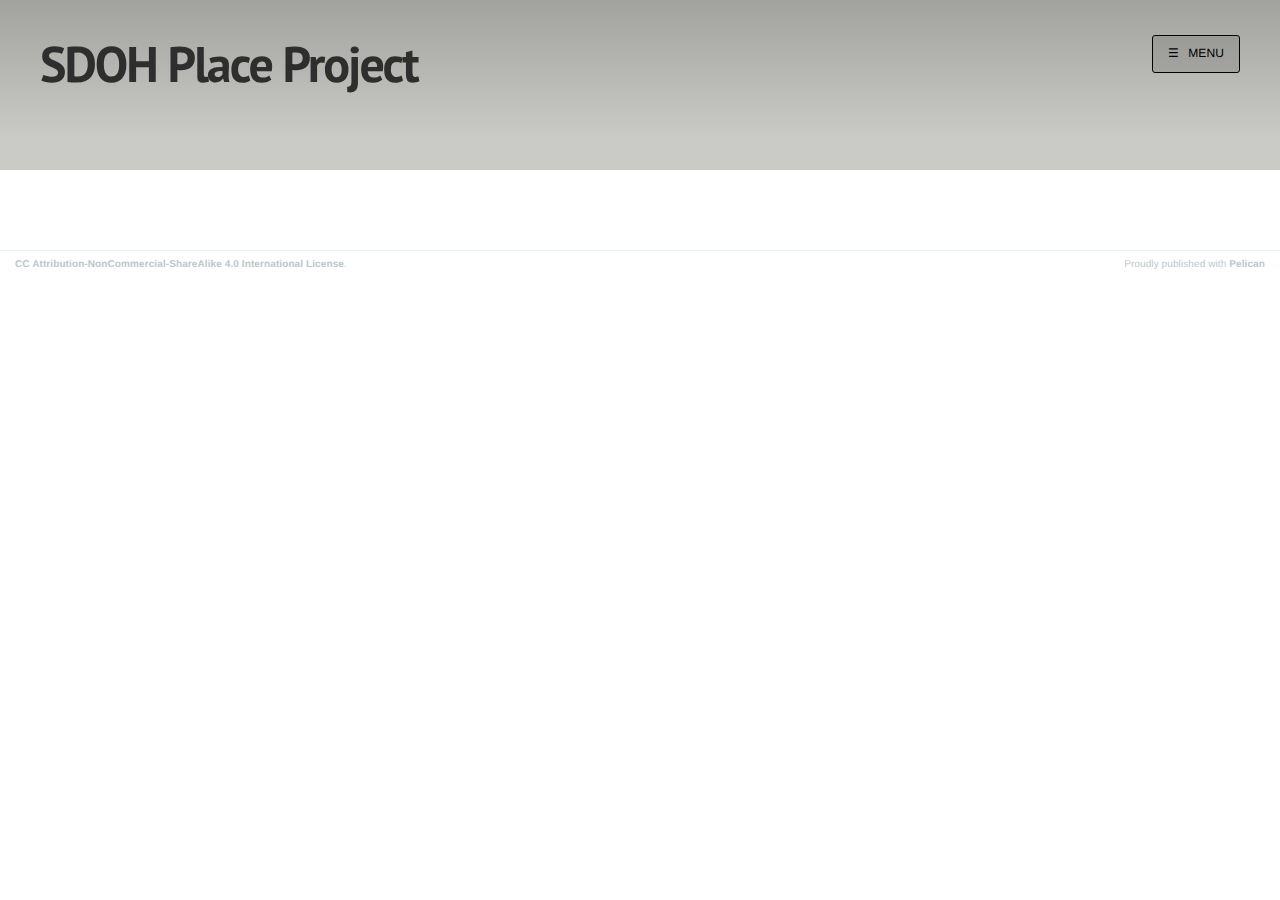
<file: categories.html>
<!DOCTYPE html>
<html lang="en">
<head>
    <meta charset="utf-8">
    <title>SDOH Place</title>
    <link rel="stylesheet" type="text/css" href="https://healthyregions.github.io/sdohplace/theme/css/screen.min.css">
    <link rel="stylesheet" type="text/css" href="https://healthyregions.github.io/sdohplace/theme/css/highlight.min.css">
    <link rel="stylesheet" type="text/css" href="https://healthyregions.github.io/sdohplace/theme/css/main.css">
    <link rel="preconnect" href="https://fonts.gstatic.com" crossorigin>
    <link href="https://fonts.googleapis.com/css2?family=PT+Sans:ital,wght@0,400;0,700;1,400&display=swap" rel="stylesheet"> 
    <link rel="publisher" href="">

    <meta http-equiv="content-type" content="text/html;charset=utf-8">
    <meta name="apple-mobile-web-app-status-bar-style" content="black-translucent"/>
    <meta name="apple-mobile-web-app-capable" content="yes"/>
    <meta name="application-name" content="SDOH Place"/>
    <meta name="msapplication-starturl" content="http:https://healthyregions.github.io/sdohplace"/>
    <meta name="msapplication-tooltip" content=""/>
    <meta name="msapplication-window" content="width=1024;height=768"/>
    <meta name="msapplication-task" content="name=SDOH Place;action-uri=http:https://healthyregions.github.io/sdohplace;icon-uri=https://healthyregions.github.io/sdohplace/theme/images/favicon.ico"/>
    <meta name="msapplication-TileImage" content="https://healthyregions.github.io/sdohplace/theme/images/apple-touch-icon-144x144.png"/>
    <meta name="msapplication-TileColor" content="#1F1F21"/>
    <meta http-equiv="X-UA-Compatible" content="IE=edge,chrome=1">
    <meta http-equiv="imagetoolbar" content="no">
    <meta http-equiv="pragma" content="cache">
    <meta http-equiv="cache-control" content="cache">
    <meta http-equiv="vary" content="content-language">
    <meta http-equiv="Cache-control" content="max-age=2592000, public">
    <meta http-equiv="content-style-type" content="text/css">
    <meta name="application-name" content="SDOH Place">
    <meta name="HandheldFriendly" content="True">
    <meta name="MobileOptimized" content="320"/>
    <meta http-equiv="X-UA-Compatible" content="IE=edge">
    <meta name="viewport" content="width=device-width, initial-scale=1, maximum-scale=1">
    <meta name="apple-mobile-web-app-capable" content="yes">
    <meta name="google-site-verification" content="">
    <meta name="alexaVerifyID" content=""/>
    <meta name="wot-verification" content=""/>
    <meta name="msvalidate.01" content="" />
    <meta name="apple-mobile-web-app-status-bar-style" content="black">
    <meta name="medium" content="mult">
    <meta name="adblock" content="disable">
    <meta name="rating" content="General">
    <meta name="resource-type" content="document">
    <meta name="revisit-after" content="1 days">
    <meta name="revisit" content="1">
    <meta name="robots" content="index,follow">
    <meta name="no-email-collection" content="http://www.unspam.com/noemailcollection/">

    <link rel="shortcut icon" href="https://healthyregions.github.io/sdohplace/theme/images/favicon.ico">
</head>
<body class="home-template nav-closed" itemscope itemtype="http://schema.org/WebPage">
    <meta itemprop="name" content="SDOH Place">
    <meta itemprop="url" content="https://healthyregions.github.io/sdohplace">
    <meta itemprop="headline" content="SDOH Place || ">
    <meta itemprop="description about" content="">
    <meta itemprop="keywords" content="gnu, linux, software libre, código abierto, tecnología">
    <meta itemprop="primaryImageOfPage" content="https://healthyregions.github.io/sdohplace/theme/images/logo.png">
    <meta itemprop="inLanguage" content="es">
<nav class="nav">
    <h3 class="nav-title">Menu</h3>
    <a href="#" class="nav-close">
        <span class="hidden">Close</span>
    </a>
    <ul role="menubar">
        <li class="nav-current" role="presentation"><a  href="https://healthyregions.github.io/sdohplace" itemprop="name" itemprop="significantLink">Home</a></li>
            <li class="nav-current" role="presentation"><a  href="https://healthyregions.github.io/sdohplace/community-toolkit" itemprop="name" itemprop="significantLink">Community Toolkit</a></li>
            <li class="nav-current" role="presentation"><a  href="https://healthyregions.github.io/sdohplace/discovery-tool" itemprop="name" itemprop="significantLink">Discovery Tool</a></li>
            <!-- <li class="nav-current" role="presentation"><a  href="https://healthyregions.github.io/sdohplace/archives.html" title="SDOH Place | Archives" itemprop="name" itemprop="significantLink">Archives</a></li>         -->
    </ul>
    <!-- <a class="subscribe-button icon-feed" href='http://cloud.feedly.com/#subscription%2Ffeed%2Fhttp%3A%2F%2Ffeeds.feedburner.com%2FElBlogDeAbr4xas'  target='blank'>Subscribe</a> -->
</nav>
<span class="nav-cover"></span>    <div class="site-wrapper">

        <!-- <header class="main-header " style="background-image: url(https://healthyregions.github.io/sdohplace/theme/images/banner-bg.jpg)" itemscope itemtype="http://schema.org/WPHeader"> -->
        <header class="main-header " style="background: #cacbc6;" itemscope itemtype="http://schema.org/WPHeader">
            
            <nav class="main-nav overlay clearfix">
                <div class="header-wrapper">
                    <a href="https://healthyregions.github.io/sdohplace"><h1 style="display:inline">SDOH Place Project</h1></a>
                    <a class="menu-button" href="#">
                        <span class="burger">&#9776;</span>
                        <span class="word">Menu</span>
                    </a>
                </div>
            </nav>
            <!-- <div class="vertical">
                <div class="main-header-content inner">
                    <h1 class="page-title" itemprop="headline">SDOH Place</h1>
                    <h2 class="page-description" itemprop="description"></h2>
                </div>
            </div> -->
        </header>
<ul>
</ul>
        <footer class="site-footer clearfix" role="contentinfo" itemscope itemtype="http://schema.org/WPFooter">
            <section class="copyright">
                <a itemprop="url" href="http://creativecommons.org/licenses/by-nc-sa/4.0/" class="tooltip" data-tooltip="CC BY-NC-SA" target="_blank">
                CC Attribution-NonCommercial-ShareAlike 4.0 International License</a>.
            </section>
            <section class="poweredby">Proudly published with <a href="https://getpelican.org">Pelican</a></section>
        </footer>
    </div>
    <script type="text/javascript" src="https://healthyregions.github.io/sdohplace/theme/js/jquery-1.11.2.min.js"></script>
    <script type="text/javascript" src="https://healthyregions.github.io/sdohplace/theme/js/jquery.fitvids.min.js"></script>
    <script type="text/javascript" src="https://healthyregions.github.io/sdohplace/theme/js/index.min.js"></script>
    <script>twemoji.parse(document, {"size":16});</script>
</body>
</html>
</file>
